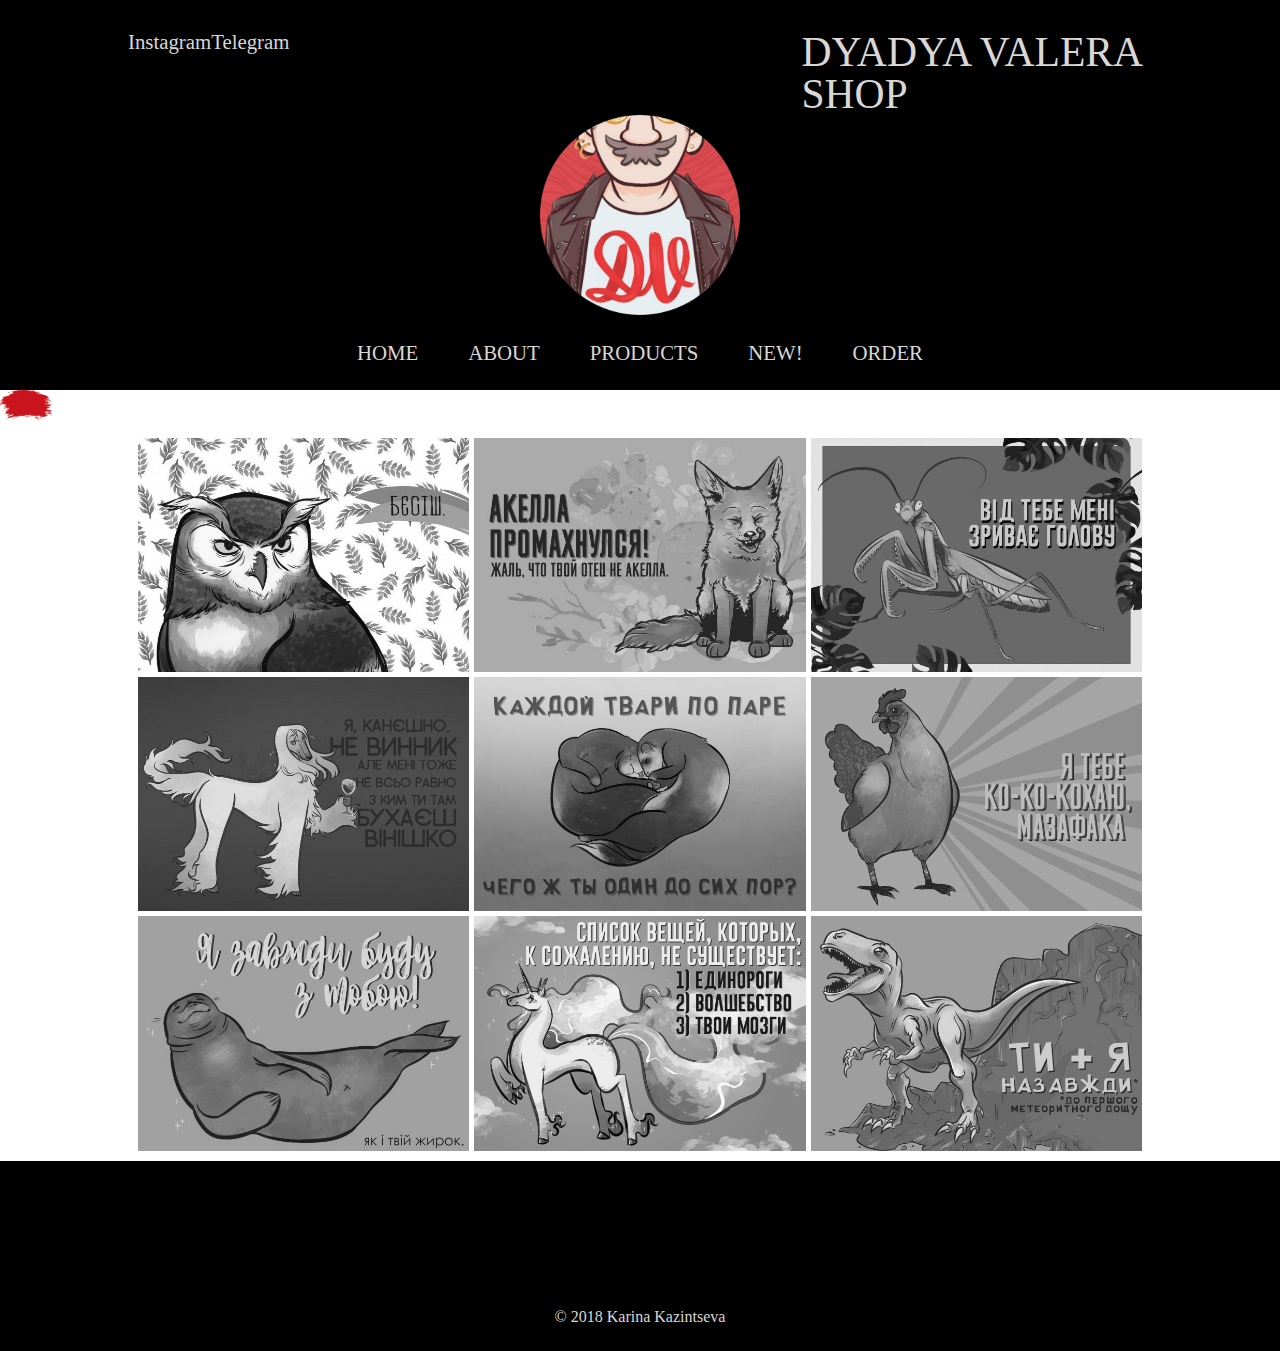
<file: index.html>
<!DOCTYPE html>
<html lang="en">

<head>
    <meta charset="UTF-8">
    <meta name="viewport" content="width=device-width, initial-scale=1.0">
    <meta http-equiv="X-UA-Compatible" content="ie=edge">
    <meta name="viewport" content="width=device-width,initial-scale=1,maximum-scale=1,user-scalable=no" />
    <meta name="HandheldFriendly" content="true" />
    <link rel="stylesheet" href="reset.css">
    <link rel="stylesheet" href="style.css">
    <link rel="stylesheet" href="https://use.fontawesome.com/releases/v5.5.0/css/all.css" integrity="sha384-B4dIYHKNBt8Bc12p+WXckhzcICo0wtJAoU8YZTY5qE0Id1GSseTk6S+L3BlXeVIU" crossorigin="anonymous">
    <title>DYADYA VALERA</title>
    <link rel="shortcut icon" href="favicon.ico" type="image/x-icon">
</head>

<body>


    <header>
        <div id="links">
            <p> <a href="https://www.instagram.com/dyadyavalera.shop/" target="_blank">Instagram</a></p>
            <p> <a href="https://t.me/murmurKka" target="_blank">Telegram</a></p>
            <div id="dyadya">
                <p>
                    <h1>DYADYA VALERA SHOP</h1>
                </p>
            </div>
        </div>
        <div id="logo">
            <p><img src="dv.png"></p>
        </div>
        <ul class="main-menu">
            <li> <a href="index.html"> HOME </a> </li>
            <li> <a href="about.html"> ABOUT </a> </li>
            <li> <a href="product.html"> PRODUCTS </a> </li>
            <li> <a href="new.html"> NEW! </a> </li>
            <li> <a href="contacts.html"> ORDER </a> </li>
        </ul>
    </header>
    <div id="see">
        <a href="#pictures"> <img src="1.png" height="30vh"> </a>


    </div>
    <!-- хедер закончился!!!!!!!!!!!!!!!!!!!!!!!!!!!!!!!!!!!!!!!!!!!!!!!!!!!!!!!!!!!!!!!!!!!!!!!!!!!!!!!!!!!!!!!!!!!! -->
    <section id="main-body">
        <div id="pictures">
            <img id='img' src="5.jpg">
            <img id='img' src="2.jpg">
            <img id='img' src="7.jpg">
            <img id='img' src="1.jpg">
            <img id='img' src="3.jpg">
            <img id='img' src="8.jpg">
            <img id='img' src="4.jpg">
            <img id='img' src="9.jpg">
            <img id='img' src="10.jpg">
        </div>
    </section>
    <!-- основная часть закончилась!!!!!!!!!!!!!!!!!!!!!!!!!!!!!!!!!!!!!!!!!!!!!!!!!!!!!!!!!!!!!!!!!!!!!!!!!!!!!!!!!!! -->
    <footer>
        <div id="icons">
            <a href="https://www.facebook.com/profile.php?id=100017238272146" target="_blank"><i class="fab fa-facebook-f" style='color : rgb(218, 215, 212)'></i></a>
            <a href="mailto:karina2004200015@gmail.com" target="_blank"><i class="fab fa-google-plus-g" style='color : rgb(218, 215, 212)'></i></a>
            <a href="https://www.instagram.com/dyadyavalera.shop/" target="_blank"><i class="fab fa-instagram" style='color : rgb(218, 215, 212) '></i></a>
            <a href="tel:+380635898607" target="_blank"><i class="fab fa-viber" style='color : rgb(218, 215, 212) '></i></a>
            <a href="https://t.me/murmurKka" target="_blank"><i class="fab fa-telegram-plane" style='color : rgb(218, 215, 212) '></i></a>
            <p style="color:rgb(218, 215, 212)">&copy; 2018 Karina Kazintseva
            </p>

        </div>
    </footer>




    <script type="text/javascript" src="https://ajax.googleapis.com/ajax/libs/jquery/1.10.1/jquery.min.js"></script>
    <script type="text/javascript">
        $(document).ready(function() {
            $("#see").on("click", "a", function(event) {
                event.preventDefault();
                var id = $(this).attr('href'),
                    top = $(id).offset().top;
                $('body,html').animate({
                    scrollTop: top
                }, 1500);
            });
        });
    </script>

</body>

</html>
</file>
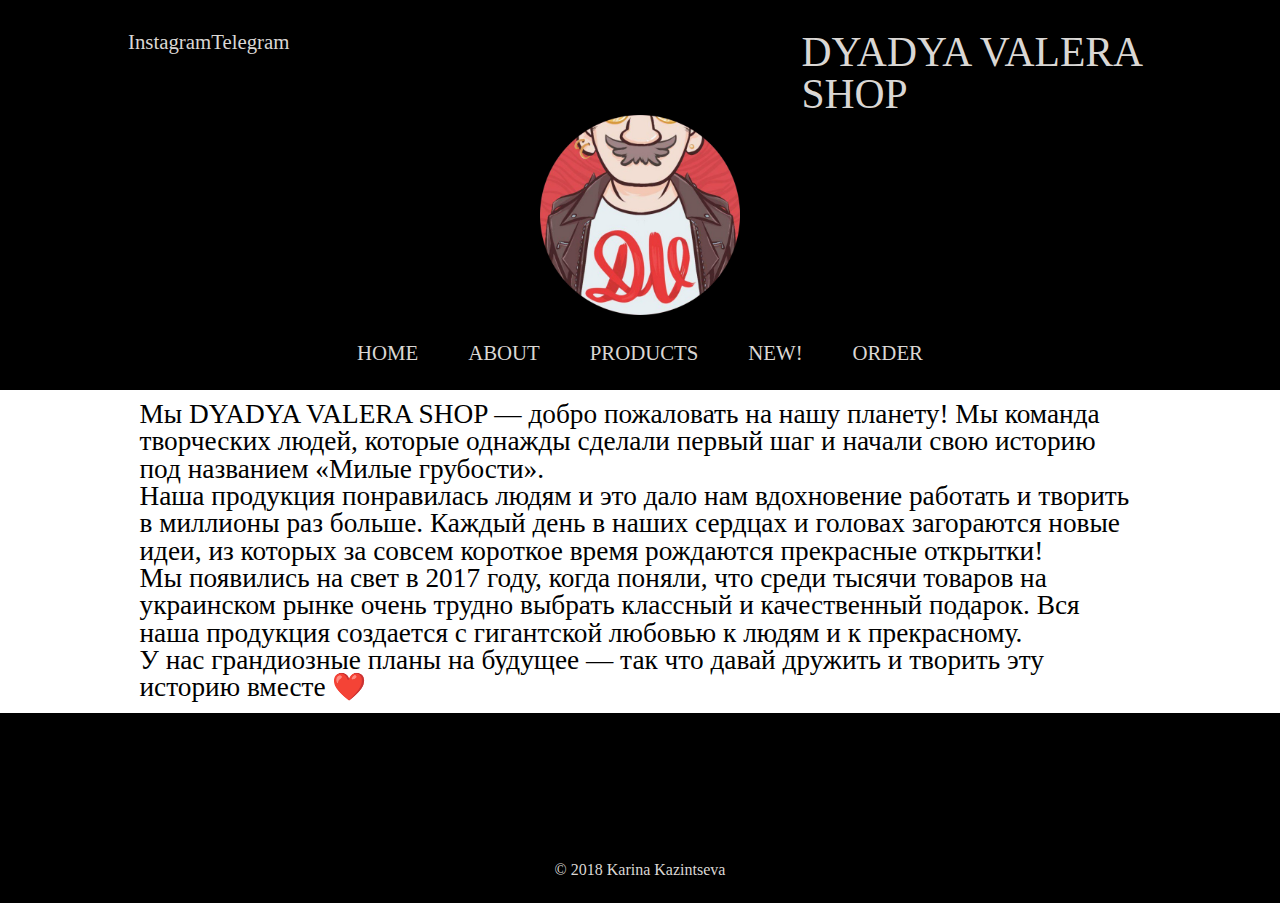
<file: about.html>
<!DOCTYPE html>
<html lang="en">

<head>
    <meta charset="UTF-8">
    <meta name="viewport" content="width=device-width, initial-scale=1.0">
    <meta http-equiv="X-UA-Compatible" content="ie=edge">
    <meta name="viewport" content="width=device-width,initial-scale=1,maximum-scale=1,user-scalable=no" />
    <meta name="HandheldFriendly" content="true" />
    <link rel="stylesheet" href="reset.css">
    <link rel="stylesheet" href="style.css">
    <link rel="stylesheet" href="https://use.fontawesome.com/releases/v5.5.0/css/all.css" integrity="sha384-B4dIYHKNBt8Bc12p+WXckhzcICo0wtJAoU8YZTY5qE0Id1GSseTk6S+L3BlXeVIU" crossorigin="anonymous">
    <title>DYADYA VALERA</title>
    <link rel="shortcut icon" href="favicon.ico" type="image/x-icon">
</head>

<body>

    <header>
        <div id="links">
            <p> <a href="https://www.instagram.com/dyadyavalera.shop/" target="_blank">Instagram</a></p>
            <p> <a href="https://t.me/murmurKka" target="_blank">Telegram</a></p>
            <div id="dyadya">
                <p>
                    <h1>DYADYA VALERA SHOP</h1>
                </p>
            </div>
        </div>
        <div id="logo">
            <p><img src="dv.png"></p>
        </div>
        <ul class="main-menu">
            <li> <a href="index.html"> HOME </a> </li>
            <li> <a href="about.html"> ABOUT </a> </li>
            <li> <a href="product.html"> PRODUCTS </a> </li>
            <li> <a href="new.html"> NEW! </a> </li>
            <li> <a href="contacts.html"> ORDER </a> </li>
        </ul>
    </header>
    <!-- хедер закончился!!!!!!!!!!!!!!!!!!!!!!!!!!!!!!!!!!!!!!!!!!!!!!!!!!!!!!!!!!!!!!!!!!!!!!!!!!!!!!!!!!!!!!!!!!!! -->
    <section id="main-body">
        <div id="about">

            <div onmouseover="mOver(this)" onmouseout="mOut(this)">


                <p>Мы DYADYA VALERA SHOP — добро пожаловать на нашу планету! Мы команда творческих людей, которые однажды сделали первый шаг и начали свою историю под названием «Милые грубости». <br>Наша продукция понравилась людям и это дало нам вдохновение
                    работать и творить в миллионы раз больше. Каждый день в наших сердцах и головах загораются новые идеи, из которых за совсем короткое время рождаются прекрасные открытки! <br>Мы появились на свет в 2017 году, когда поняли, что среди
                    тысячи товаров на украинском рынке очень трудно выбрать классный и качественный подарок. Вся наша продукция создается с гигантской любовью к людям и к прекрасному.</br> У нас грандиозные планы на будущее — так что давай дружить и творить
                    эту историю вместе ❤️</p>
            </div>
        </div>
    </section>
    <!-- основная часть закончилась!!!!!!!!!!!!!!!!!!!!!!!!!!!!!!!!!!!!!!!!!!!!!!!!!!!!!!!!!!!!!!!!!!!!!!!!!!!!!!!!!!! -->
    <footer>
        <div id="icons">
            <a href="https://www.facebook.com/profile.php?id=100017238272146" target="_blank"><i class="fab fa-facebook-f" style='color : rgb(218, 215, 212)'></i></a>
            <a href="mailto:karina2004200015@gmail.com" target="_blank"><i class="fab fa-google-plus-g" style='color : rgb(218, 215, 212)'></i></a>
            <a href="https://www.instagram.com/dyadyavalera.shop/" target="_blank"><i class="fab fa-instagram" style='color : rgb(218, 215, 212) '></i></a>
            <a href="tel:+380635898607" target="_blank"><i class="fab fa-viber" style='color : rgb(218, 215, 212) '></i></a>
            <a href="https://t.me/murmurKka" target="_blank"><i class="fab fa-telegram-plane" style='color : rgb(218, 215, 212) '></i></a>
            <p style="color:rgb(218, 215, 212)">&copy; 2018 Karina Kazintseva
            </p>

        </div>
    </footer>
    <!-- футер закончился!!!!!!!!!!!!!!!!!!!!!!!!!!!!!!!!!!!!!!!!!!!!!!!!!!!!!!!!!!!!!!!!!!!!!!!!!!!!!!!!!!!!!!!!!!!!! -->
    <script>
        function mOver(obj) {
            obj.innerHTML = "DYADYA VALERA SHOP"
        }

        function mOut(obj) {
            obj.innerHTML = "ЛУЧШИЙ P.S ТОЛЬКО ТСС"
        }
    </script>

</body>

</html>
</file>
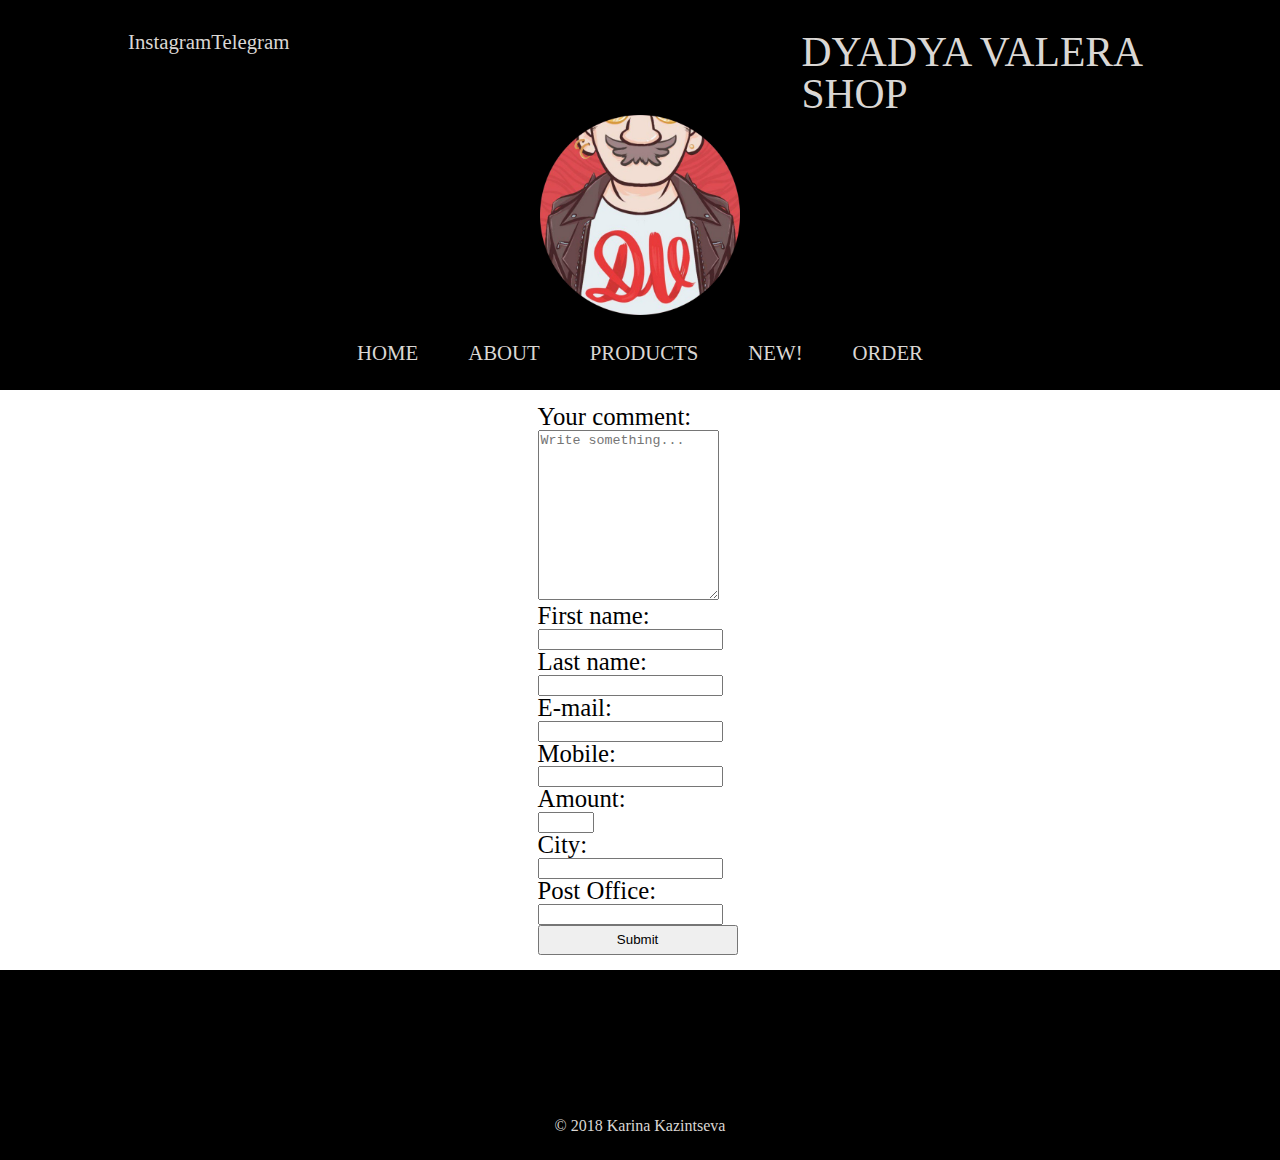
<file: contacts.html>
<!DOCTYPE html>
<html lang="en">

<head>
    <meta charset="UTF-8">
    <meta name="viewport" content="width=device-width, initial-scale=1.0">
    <meta http-equiv="X-UA-Compatible" content="ie=edge">
    <meta name="viewport" content="width=device-width,initial-scale=1,maximum-scale=1,user-scalable=no" />
    <meta name="HandheldFriendly" content="true" />
    <link rel="stylesheet" href="reset.css">
    <link rel="stylesheet" href="style.css">
    <link rel="stylesheet" href="https://use.fontawesome.com/releases/v5.5.0/css/all.css" integrity="sha384-B4dIYHKNBt8Bc12p+WXckhzcICo0wtJAoU8YZTY5qE0Id1GSseTk6S+L3BlXeVIU" crossorigin="anonymous">
    <title>DYADYA VALERA</title>
    <link rel="shortcut icon" href="favicon.ico" type="image/x-icon">
    <link rel="stylesheet" type="text/css" href="style.css" />

</head>

<body>

    <header>
        <div id="links">
            <p> <a href="https://www.instagram.com/dyadyavalera.shop/" target="_blank">Instagram</a></p>
            <p> <a href="https://t.me/murmurKka" target="_blank">Telegram</a></p>
            <div id="dyadya">
                <p>
                    <h1>DYADYA VALERA SHOP</h1>
                </p>
            </div>
        </div>
        <div id="logo">
            <p><img src="dv.png"></p>
        </div>
        <ul class="main-menu">
            <li> <a href="index.html"> HOME </a> </li>
            <li> <a href="about.html"> ABOUT </a> </li>
            <li> <a href="product.html"> PRODUCTS </a> </li>
            <li> <a href="new.html"> NEW! </a> </li>
            <li> <a href="contacts.html"> ORDER </a> </li>
        </ul>
    </header>
    <!-- хедер закончился!!!!!!!!!!!!!!!!!!!!!!!!!!!!!!!!!!!!!!!!!!!!!!!!!!!!!!!!!!!!!!!!!!!!!!!!!!!!!!!!!!!!!!!!!!!! -->
    <section id="main-body">
        <div id="modal">
            <div class="form">
                <div id="comm">
                    <p> <label for="subject">Your comment:</label></p>
                    <p> <textarea id="subject" name="subject" placeholder="Write something..." style="height:170px"></textarea> </p>
                </div>
                <div class="name">
                    First name:
                    <input type="text" name='nam' value="" placeholder="">

                </div>
                <div class="lname">
                    Last name:
                    <input type="text" name="lnam" value="" placeholder="">
                </div>

                <div class="email">
                    E-mail:
                    <input type="text" name="ema" value="" placeholder="">
                </div>
                <div class="mobile">
                    Mobile:
                    <input id="telefon " name="mob" value="" placeholder="">
                </div>

                <div class="amount">
                    Amount:
                    <input type="number" name="amo" value="" placeholder="" max="20" min="1">
                </div>
                <div class="city">
                    City:
                    <input type="text" name="cit" value="" placeholder="">
                </div>
                <div class="post">
                    Post Office:
                    <input type="text" name="pos" value="" placeholder="">
                </div>
                <div id="sab"> <input type="submit" value="Submit" style="width: 200px; height: 30px;"> </div>




    </section>
    <!-- основная часть закончилась!!!!!!!!!!!!!!!!!!!!!!!!!!!!!!!!!!!!!!!!!!!!!!!!!!!!!!!!!!!!!!!!!!!!!!!!!!!!!!!!!!! -->
    <footer>
        <div id="icons">
            <a href="https://www.facebook.com/profile.php?id=100017238272146" target="_blank"><i class="fab fa-facebook-f" style='color : rgb(218, 215, 212)'></i></a>
            <a href="mailto:karina2004200015@gmail.com" target="_blank"><i class="fab fa-google-plus-g" style='color : rgb(218, 215, 212)'></i></a>
            <a href="https://www.instagram.com/dyadyavalera.shop/" target="_blank"><i class="fab fa-instagram" style='color : rgb(218, 215, 212) '></i></a>
            <a href="tel:+380635898607" target="_blank"><i class="fab fa-viber" style='color : rgb(218, 215, 212) '></i></a>
            <a href="https://t.me/murmurKka" target="_blank"><i class="fab fa-telegram-plane" style='color : rgb(218, 215, 212) '></i></a>
            <p style="color:rgb(218, 215, 212)">&copy; 2018 Karina Kazintseva
            </p>

        </div>
    </footer>
    <!-- футер закончился!!!!!!!!!!!!!!!!!!!!!!!!!!!!!!!!!!!!!!!!!!!!!!!!!!!!!!!!!!!!!!!!!!!!!!!!!!!!!!!!!!!!!!!!!!!!! -->

    <?php include 'fuctions.php';?>
</body>

</html>
</file>
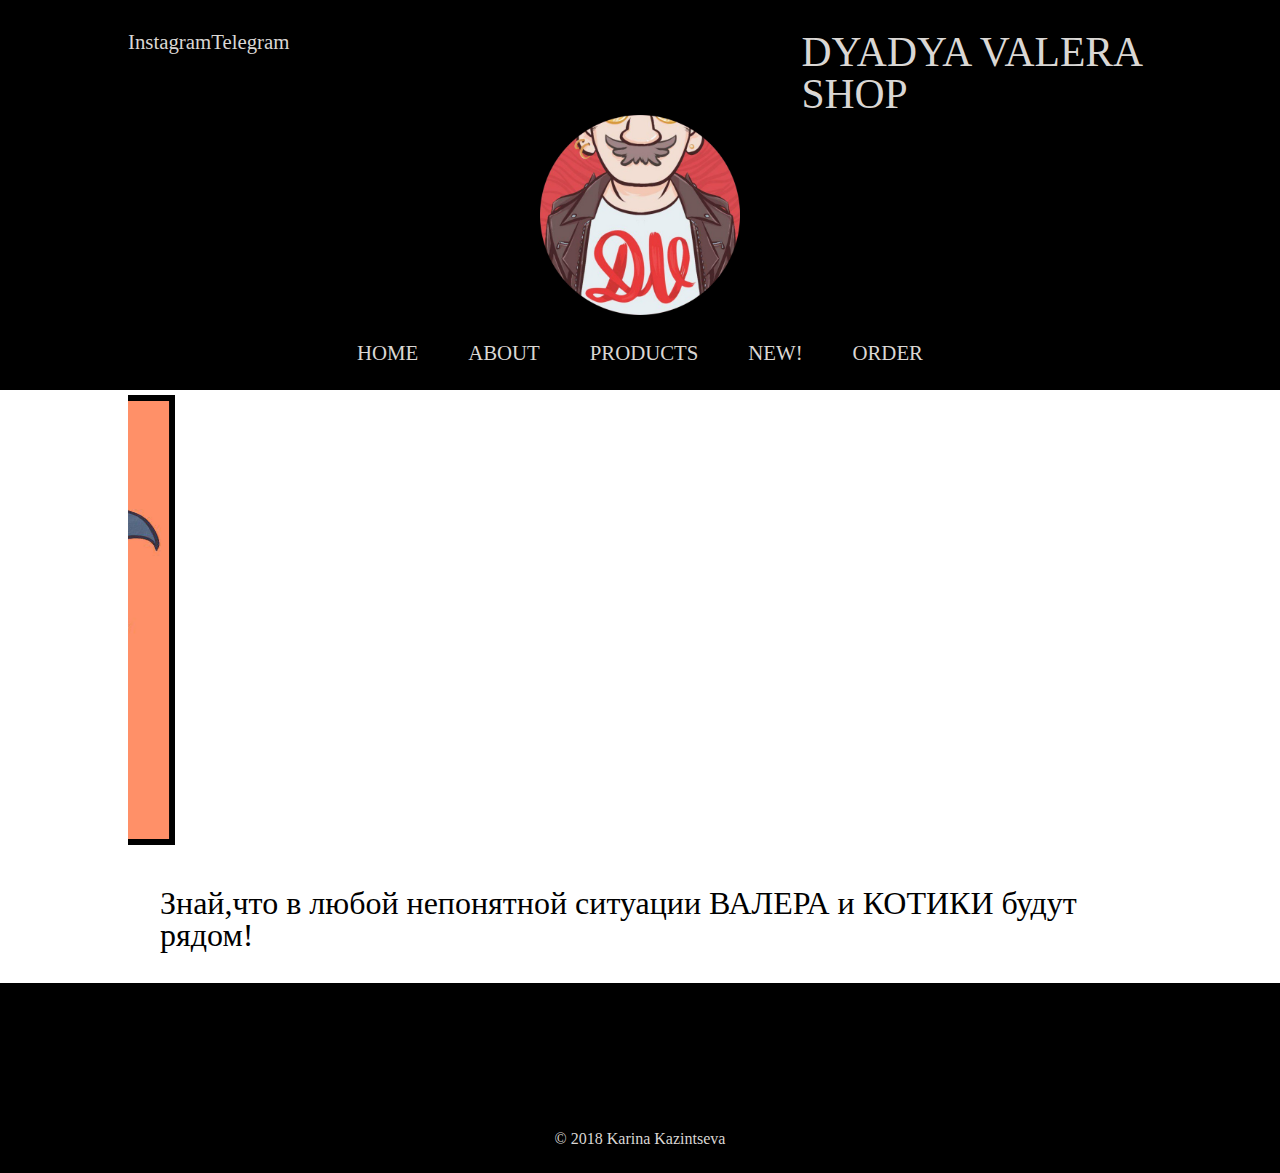
<file: new.html>
<!DOCTYPE html>
<html lang="en">

<head>
    <meta charset="UTF-8">
    <meta name="viewport" content="width=device-width, initial-scale=1.0">
    <meta http-equiv="X-UA-Compatible" content="ie=edge">
    <meta name="viewport" content="width=device-width,initial-scale=1,maximum-scale=1,user-scalable=no" />
    <meta name="HandheldFriendly" content="true" />
    <link rel="stylesheet" href="reset.css">
    <link rel="stylesheet" href="style.css">
    <link rel="stylesheet" href="https://use.fontawesome.com/releases/v5.5.0/css/all.css" integrity="sha384-B4dIYHKNBt8Bc12p+WXckhzcICo0wtJAoU8YZTY5qE0Id1GSseTk6S+L3BlXeVIU" crossorigin="anonymous">
    <title>DYADYA VALERA</title>
    <link rel="shortcut icon" href="favicon.ico" type="image/x-icon">
</head>

<body>

    <header>
        <div id="links">
            <p> <a href="https://www.instagram.com/dyadyavalera.shop/" target="_blank">Instagram</a></p>
            <p> <a href="https://t.me/murmurKka" target="_blank">Telegram</a></p>
            <div id="dyadya">
                <p>
                    <h1>DYADYA VALERA SHOP</h1>
                </p>
            </div>
        </div>
        <div id="logo">
            <p><img src="dv.png"></p>
        </div>
        <ul class="main-menu">
            <li> <a href="index.html"> HOME </a> </li>
            <li> <a href="about.html"> ABOUT </a> </li>
            <li> <a href="product.html"> PRODUCTS </a> </li>
            <li> <a href="new.html"> NEW! </a> </li>
            <li> <a href="contacts.html"> ORDER </a> </li>
        </ul>
    </header>
    <!-- хедер закончился!!!!!!!!!!!!!!!!!!!!!!!!!!!!!!!!!!!!!!!!!!!!!!!!!!!!!!!!!!!!!!!!!!!!!!!!!!!!!!!!!!!!!!!!!!!! -->
    <section id="main-body">
        <div id="new">

            <tr>
                <td>
                    <marquee direction="right" behavior="slide">
                        <img src="6.jpg" width="690" height="450" vspace="0" hspace="0">
                    </marquee>
                    <p>Знай,что в любой непонятной ситуации ВАЛЕРА и КОТИКИ будут рядом!</p>
                </td>
            </tr>



        </div>
    </section>
    <!-- основная часть закончилась!!!!!!!!!!!!!!!!!!!!!!!!!!!!!!!!!!!!!!!!!!!!!!!!!!!!!!!!!!!!!!!!!!!!!!!!!!!!!!!!!!! -->
    <footer>
        <div id="icons">
            <a href="https://www.facebook.com/profile.php?id=100017238272146" target="_blank"><i class="fab fa-facebook-f" style='color : rgb(218, 215, 212)'></i></a>
            <a href="mailto:karina2004200015@gmail.com" target="_blank"><i class="fab fa-google-plus-g" style='color : rgb(218, 215, 212)'></i></a>
            <a href="https://www.instagram.com/dyadyavalera.shop/" target="_blank"><i class="fab fa-instagram" style='color : rgb(218, 215, 212) '></i></a>
            <a href="tel:+380635898607" target="_blank"><i class="fab fa-viber" style='color : rgb(218, 215, 212) '></i></a>
            <a href="https://t.me/murmurKka" target="_blank"><i class="fab fa-telegram-plane" style='color : rgb(218, 215, 212) '></i></a>
            <p style="color:rgb(218, 215, 212)">&copy; 2018 Karina Kazintseva
            </p>

        </div>
    </footer>
    <!-- футер закончился!!!!!!!!!!!!!!!!!!!!!!!!!!!!!!!!!!!!!!!!!!!!!!!!!!!!!!!!!!!!!!!!!!!!!!!!!!!!!!!!!!!!!!!!!!!!! -->


</body>

</html>
</file>
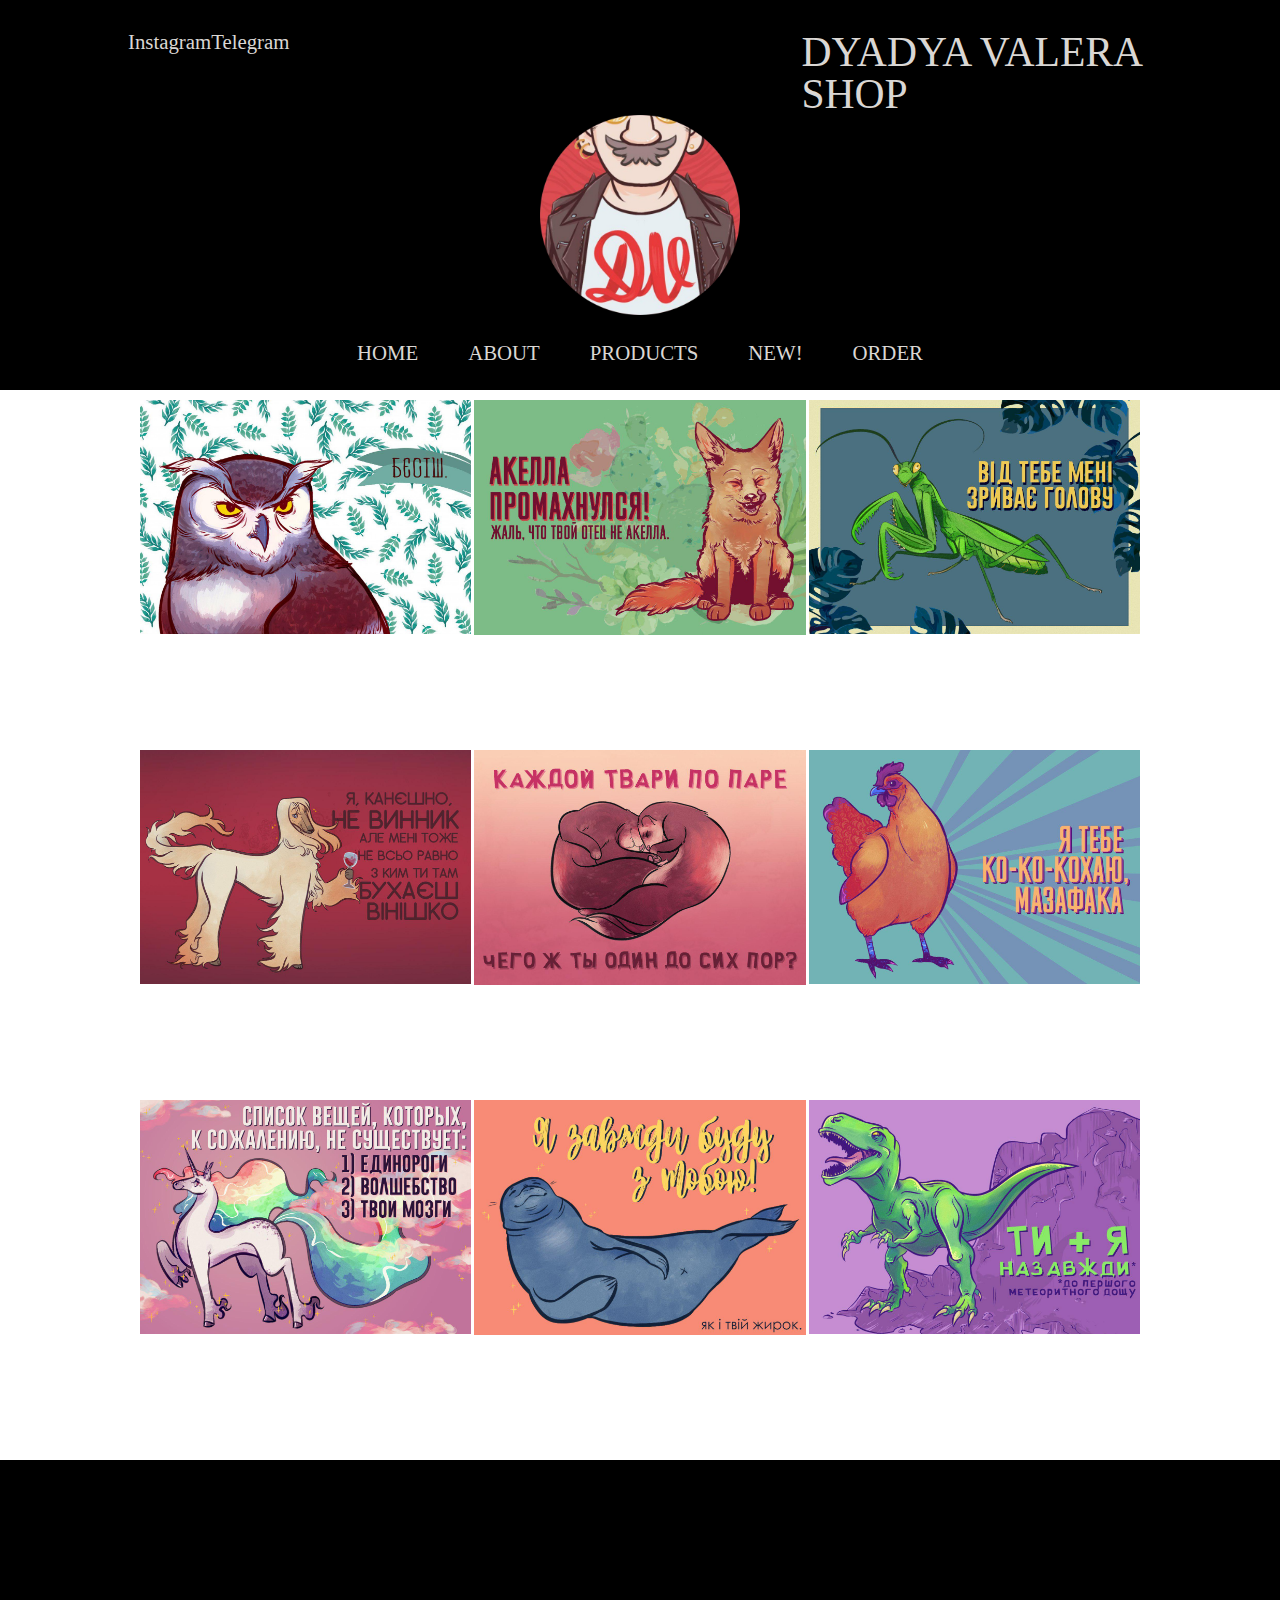
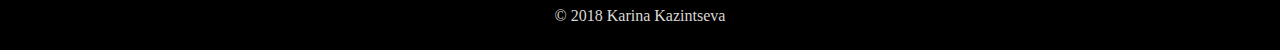
<file: product.html>
<!DOCTYPE html>
<html lang="en">

<head>
    <meta charset="UTF-8">
    <meta name="viewport" content="width=device-width, initial-scale=1.0">
    <meta http-equiv="X-UA-Compatible" content="ie=edge">
    <meta name="viewport" content="width=device-width,initial-scale=1,maximum-scale=1,user-scalable=no" />
    <meta name="HandheldFriendly" content="true" />
    <link rel="stylesheet" href="reset.css">

    <link rel="stylesheet" href="style.css">
    <link rel="stylesheet" href="https://use.fontawesome.com/releases/v5.5.0/css/all.css" integrity="sha384-B4dIYHKNBt8Bc12p+WXckhzcICo0wtJAoU8YZTY5qE0Id1GSseTk6S+L3BlXeVIU" crossorigin="anonymous">
    <title>DYADYA VALERA</title>
    <link rel="shortcut icon" href="favicon.ico" type="image/x-icon">
</head>

<body>

    <header>
        <div id="links">
            <p> <a href="https://www.instagram.com/dyadyavalera.shop/" target="_blank">Instagram</a></p>
            <p> <a href="https://t.me/murmurKka" target="_blank">Telegram</a></p>
            <div id="dyadya">
                <div onmouseover="mOver(this)" onmouseout="mOut(this)">
                    <h1> DYADYA VALERA SHOP </h>
                </div>

            </div>
        </div>
        <div id="logo">
            <p><img src="dv.png"></p>
        </div>
        <ul class="main-menu">
            <li> <a href="index.html"> HOME </a> </li>
            <li> <a href="about.html"> ABOUT </a> </li>
            <li> <a href="product.html"> PRODUCTS </a> </li>
            <li> <a href="new.html"> NEW! </a> </li>
            <li> <a href="contacts.html"> ORDER </a> </li>
        </ul>
    </header>
    <!-- хедер закончился!!!!!!!!!!!!!!!!!!!!!!!!!!!!!!!!!!!!!!!!!!!!!!!!!!!!!!!!!!!!!!!!!!!!!!!!!!!!!!!!!!!!!!!!!!!! -->
    <section id="main-body">
        <div id="color">
            <div id="pictures">
                <div class="kar">

                    <a href="contacts.html">
                        <h3> BUY</h3>
                    </a>

                </div>
                <div class="bar">

                    <a href="contacts.html">
                        <h3> BUY</h3>
                    </a>

                </div>
                <div class="rar">

                    <a href="contacts.html">
                        <h3> BUY</h3>
                    </a>

                </div>
                <div class="qar">

                    <a href="contacts.html">
                        <h3> BUY</h3>
                    </a>

                </div>
                <div class="war">

                    <a href="contacts.html">
                        <h3> BUY</h3>
                    </a>

                </div>
                <div class="ear">

                    <a href="contacts.html">
                        <h3> BUY</h3>
                    </a>

                </div>
                <div class="tar">

                    <a href="contacts.html">
                        <h3> BUY</h3>
                    </a>

                </div>
                <div class="yar">

                    <a href="contacts.html">
                        <h3> BUY</h3>
                    </a>

                </div>
                <div class="uar">

                    <a href="contacts.html">
                        <h3> BUY</h3>
                    </a>

                </div>



            </div>
        </div>
    </section>
    <!-- основная часть закончилась!!!!!!!!!!!!!!!!!!!!!!!!!!!!!!!!!!!!!!!!!!!!!!!!!!!!!!!!!!!!!!!!!!!!!!!!!!!!!!!!!!! -->
    <footer>
        <div id="icons">
            <a href="https://www.facebook.com/profile.php?id=100017238272146" target="_blank"><i class="fab fa-facebook-f" style='color : rgb(218, 215, 212)'></i></a>
            <a href="mailto:karina2004200015@gmail.com" target="_blank"><i class="fab fa-google-plus-g" style='color : rgb(218, 215, 212)'></i></a>
            <a href="https://www.instagram.com/dyadyavalera.shop/" target="_blank"><i class="fab fa-instagram" style='color : rgb(218, 215, 212) '></i></a>
            <a href="tel:+380635898607" target="_blank"><i class="fab fa-viber" style='color : rgb(218, 215, 212) '></i></a>
            <a href="https://t.me/murmurKka" target="_blank"><i class="fab fa-telegram-plane" style='color : rgb(218, 215, 212) '></i></a>
            <p style="color:rgb(218, 215, 212)">&copy; 2018 Karina Kazintseva
            </p>

        </div>
    </footer>
    <!-- футер закончился!!!!!!!!!!!!!!!!!!!!!!!!!!!!!!!!!!!!!!!!!!!!!!!!!!!!!!!!!!!!!!!!!!!!!!!!!!!!!!!!!!!!!!!!!!!!! -->
    <script>
        function mOver(obj) {
            obj.innerHTML = "ЛУЧШИЙ P.S ТОЛЬКО ТСС"
        }

        function mOut(obj) {
            obj.innerHTML = ""
        }
    </script>
</body>

</html>
</file>
<file: style.css>
body {
                                                        margin: 0 auto;
                                                        font-size: 100%;
                                                        background-color: rgb(255, 255, 255);
                                                    }
                                                    
                                                    #main-body {
                                                        width: 80%;
                                                        margin: 0 auto;
                                                    }
                                                    /* HEAADERRRRRRRRRRRRRRRRRRRRRRRRRRRRRRRRRRRRRRRRRRRRRRRRRRRRRRRRRRRRRRRRRRRRRRRRRRRRRR */
                                                    
                                                    header {
                                                        width: 100%;
                                                        height: 100%;
                                                        margin: 0 auto;
                                                        background-color: rgb(0, 0, 0);
                                                        /* padding: 2.5% 10% 2% 10%; */
                                                        /* padding: 2em 10em 2em 10em; */
                                                    }
                                                    
                                                    a {
                                                        text-decoration: none;
                                                    }
                                                    
                                                    #links {
                                                        display: flex;
                                                    }
                                                    
                                                    p a {
                                                        font-size: 1.3em;
                                                        margin-right: 20%;
                                                        color: rgb(218, 215, 212);
                                                        font-family: fantasy;
                                                    }
                                                    
                                                    @media screen and (max-width: 2560px) and (min-width:825px) {
                                                        #logo img {
                                                            height: 200px;
                                                            width: 200px;
                                                            display: block;
                                                            margin: 0 auto;
                                                        }
                                                        #dyadya {
                                                            margin-left: 50%;
                                                        }
                                                        header {
                                                            padding: 2.5% 10% 2% 10%;
                                                        }
                                                        h1 {
                                                            font-size: 2.6em;
                                                        }
                                                        li a {
                                                            color: rgb(218, 215, 212);
                                                            font-size: 1.3em;
                                                            font-family: fantasy;
                                                            margin: 1.2em;
                                                        }
                                                        #about {
                                                            margin: 1.12%;
                                                            font-family: fantasy;
                                                            color: rgb(0, 0, 0);
                                                            font-size: 1.708em;
                                                        }
                                                        marquee img {
                                                            margin-top: 0.5%;
                                                            border: 0.2em solid black;
                                                        }
                                                        #new p {
                                                            font-size: 1em;
                                                            margin: 4em 1em;
                                                        }
                                                        #new {
                                                            display: flex;
                                                        }
                                                    }
                                                    
                                                    @media screen and (max-width: 1910px) and (min-width:1810px) {
                                                        marquee img {
                                                            margin-top: 7.5%;
                                                            border: 0.2em solid black;
                                                        }
                                                        marquee img {
                                                            margin-top: 0.5%;
                                                            margin-bottom: 0;
                                                            border: 0.2em solid black;
                                                        }
                                                        #new p {
                                                            font-size: 1em;
                                                            margin: 3em 1em;
                                                        }
                                                        #new {
                                                            display: block;
                                                            margin: 0 auto;
                                                        }
                                                    }
                                                    
                                                    @media screen and (max-width: 1600px) and (min-width:768px) {
                                                        #new {
                                                            display: block;
                                                            margin: 0 auto;
                                                        }
                                                        #new p {
                                                            font-size: 1em;
                                                            margin: 1em 1em;
                                                        }
                                                    }
                                                    
                                                    @media screen and (max-width: 825px) and (min-width:768px) {
                                                        #logo img {
                                                            height: 150px;
                                                            width: 150px;
                                                            display: block;
                                                            margin: 0 auto;
                                                        }
                                                        #dyadya {
                                                            margin-left: 40%;
                                                        }
                                                        header {
                                                            padding: 2.5% 10% 2% 10%;
                                                        }
                                                        h1 {
                                                            font-size: 2.6em;
                                                        }
                                                        li a {
                                                            color: rgb(218, 215, 212);
                                                            font-size: 1.3em;
                                                            font-family: fantasy;
                                                            margin: 1.2em;
                                                        }
                                                        #about {
                                                            margin: 1.12%;
                                                            font-family: fantasy;
                                                            color: rgb(0, 0, 0);
                                                            font-size: 1.5em;
                                                        }
                                                        #new p {
                                                            font-size: 1em;
                                                        }
                                                        #new {
                                                            display: block;
                                                        }
                                                        #new img {
                                                            height: 200px;
                                                            width: 380px;
                                                            border: 2px black solid;
                                                            margin-top: 5px;
                                                        }
                                                    }
                                                    
                                                    @media screen and (max-width: 768px) and (min-width:590px) {
                                                        #logo img {
                                                            height: 150px;
                                                            width: 150px;
                                                            display: block;
                                                            margin: 0 auto;
                                                        }
                                                        #dyadya {
                                                            margin-left: 25%;
                                                        }
                                                        header {
                                                            padding: 2.5% 2% 2% 10%;
                                                        }
                                                        h1 {
                                                            font-size: 2em;
                                                        }
                                                        li a {
                                                            color: rgb(218, 215, 212);
                                                            font-size: 1.1em;
                                                            font-family: fantasy;
                                                            margin: 0.5em;
                                                        }
                                                        #about {
                                                            margin: 1.12%;
                                                            font-family: fantasy;
                                                            color: rgb(0, 0, 0);
                                                            font-size: 1.2em;
                                                        }
                                                        #new p {
                                                            font-size: 1.1em;
                                                        }
                                                        #new {
                                                            display: block;
                                                        }
                                                        #new img {
                                                            height: 200px;
                                                            width: 370px;
                                                            border: 2px black solid;
                                                            margin-top: 5px;
                                                        }
                                                    }
                                                    
                                                    @media screen and (max-width: 590px) and (min-width:425px) {
                                                        #logo img {
                                                            height: 150px;
                                                            width: 150px;
                                                            display: block;
                                                            margin: 0 auto;
                                                        }
                                                        #dyadya {
                                                            margin-left: 17%;
                                                        }
                                                        header {
                                                            padding: 2.5% 2% 2% 4%;
                                                        }
                                                        h1 {
                                                            font-size: 1.5em;
                                                            display: inline;
                                                        }
                                                        li a {
                                                            color: rgb(218, 215, 212);
                                                            font-size: 1.1em;
                                                            font-family: fantasy;
                                                            margin: 0.4em;
                                                        }
                                                        #about {
                                                            margin: 1.12%;
                                                            font-family: fantasy;
                                                            color: rgb(0, 0, 0);
                                                            font-size: 1.1em;
                                                        }
                                                        #new p {
                                                            font-size: 0.9em;
                                                        }
                                                        #new {
                                                            display: block;
                                                        }
                                                        #new img {
                                                            height: 190px;
                                                            width: 330px;
                                                            border: 2px black solid;
                                                            margin-top: 5px;
                                                        }
                                                    }
                                                    
                                                    @media screen and (max-width: 425px) and (min-width:375px) {
                                                        #logo img {
                                                            height: 100px;
                                                            width: 100px;
                                                            display: block;
                                                            margin: 0 auto;
                                                        }
                                                        header {
                                                            padding: 2.5% 1% 2% 4%;
                                                        }
                                                        h1 {
                                                            font-size: 1.5em;
                                                        }
                                                        li a {
                                                            color: rgb(218, 215, 212);
                                                            font-size: 1em;
                                                            font-family: fantasy;
                                                            margin: 0.3em;
                                                        }
                                                        #about {
                                                            margin: 1.12%;
                                                            font-family: fantasy;
                                                            color: rgb(0, 0, 0);
                                                            font-size: 1em;
                                                        }
                                                        #new p {
                                                            font-size: 0.7em;
                                                        }
                                                        #new {
                                                            display: block;
                                                        }
                                                        #new img {
                                                            height: 150px;
                                                            width: 300px;
                                                            border: 2px black solid;
                                                            margin-top: 5px;
                                                        }
                                                    }
                                                    
                                                    @media screen and (max-width: 375px) and (min-width:320px) {
                                                        #logo img {
                                                            height: 80px;
                                                            width: 80px;
                                                            display: block;
                                                            margin: 0 auto;
                                                        }
                                                        h1 {
                                                            font-size: 1.1em;
                                                        }
                                                        li a {
                                                            color: rgb(218, 215, 212);
                                                            font-size: 0.8em;
                                                            font-family: fantasy;
                                                            margin: 0.1em;
                                                        }
                                                        #about {
                                                            margin: 1.12%;
                                                            font-family: fantasy;
                                                            color: rgb(0, 0, 0);
                                                            font-size: 0.7em;
                                                        }
                                                        #new p {
                                                            font-size: 0.5em;
                                                        }
                                                        #new {
                                                            display: block;
                                                        }
                                                        #new img {
                                                            width: 254px;
                                                            height: 150px;
                                                            border: 2px black solid;
                                                            margin-top: 5px;
                                                        }
                                                    }
                                                    
                                                    h1 {
                                                        color: rgb(218, 215, 212);
                                                        font-family: fantasy;
                                                    }
                                                    /* менюшка!!!!!!!!!!!!!!!!!!!!!!!!!!!!!!!!!!!!!!!!!!!!!!!!!!!!!!!!!!!!!!!!!!!!!!!!!111! */
                                                    
                                                    .main-menu {
                                                        display: flex;
                                                        justify-content: center;
                                                        margin-top: 1.75em;
                                                    }
                                                    /* менюшка конец11111111111111111111111111111111111111111111111111111111111111111111111 */
                                                    /* HEADERRRRRRRRRRRRRRRRRRRRRRRRRRRRRRRRRRRRRRRRRRRRRRRRRRRRRRRRRRRRRRRRRRRRRRRRRRRRRRR */
                                                    
                                                    #pictures {
                                                        display: flex;
                                                        justify-content: space-between;
                                                        flex-wrap: wrap;
                                                        margin: 1%;
                                                    }
                                                    
                                                    #img {
                                                        height: 22%;
                                                        width: 33%;
                                                        filter: grayscale(100%);
                                                        margin-top: 0.5%;
                                                        /*делает картинки чб*/
                                                    }
                                                    
                                                    #img:hover {
                                                        border: 0.3em solid black;
                                                        filter: contrast(100%);
                                                        /*делает картинку цветной*/
                                                    }
                                                    
                                                    * {
                                                        box-sizing: border-box;
                                                    }
                                                    /* FOOOOOOOOOOOOOOOOOOOOOOOOOOOOOOOOOOOOOOOOOOOOOOOOTERRRRRRRRRRRRRRRRRRRRRRR */
                                                    
                                                    footer {
                                                        width: 100%;
                                                        height: 10%;
                                                        margin: 0 auto;
                                                        background-color: black;
                                                        padding: 2% 10% 2% 10%;
                                                        align-content: middle;
                                                    }
                                                    
                                                    #icons {
                                                        text-align: center;
                                                    }
                                                    
                                                    a i {
                                                        display: flex;
                                                        margin: 2%;
                                                    }
                                                    
                                                    i {
                                                        font-size: 2em;
                                                    }
                                                    /* FOOOOOOOOOOOOOOOOOOOOOOOOOOOOOOOOOTERRRRRRRRRRRRRRRRRRRRRRRRRRRRRRRRRRRRRRR */
                                                    
                                                    #color #pictures img {
                                                        filter: grayscale(0%);
                                                    }
                                                    
                                                    #new {
                                                        font-family: fantasy;
                                                        font-size: 2em;
                                                    }
                                                    
                                                    @media screen and (max-width: 2560px) and (min-width:1500px) {
                                                        input {
                                                            display: block;
                                                            position: relative;
                                                        }
                                                        #modal {
                                                            margin-left: 25%;
                                                            margin-top: 1.5%;
                                                            margin-bottom: 1.5%;
                                                            font-family: fantasy;
                                                            font-size: 2.75vh;
                                                        }
                                                        #comm {
                                                            display: flex;
                                                            position: absolute;
                                                            margin-left: 20%;
                                                        }
                                                        #sab {
                                                            margin-left: 25%;
                                                        }
                                                    }
                                                    
                                                    @media screen and (max-width: 375px) and (min-width:320px) {
                                                        input {
                                                            display: block;
                                                            position: relative;
                                                        }
                                                        #modal {
                                                            margin-left: 25%;
                                                            margin-top: 1.5%;
                                                            margin-bottom: 1.5%;
                                                            font-family: fantasy;
                                                            font-size: 2.75vh;
                                                        }
                                                    }
                                                    
                                                    @media screen and (max-width: 425px) and (min-width:375px) {
                                                        input {
                                                            display: block;
                                                            position: relative;
                                                        }
                                                        #modal {
                                                            margin-left: 35%;
                                                            margin-top: 1.5%;
                                                            margin-bottom: 1.5%;
                                                            font-family: fantasy;
                                                            font-size: 2.75vh;
                                                        }
                                                    }
                                                    
                                                    @media screen and (max-width: 1500px) and (min-width:425px) {
                                                        input {
                                                            display: block;
                                                            position: relative;
                                                        }
                                                        #modal {
                                                            margin-left: 40%;
                                                            margin-top: 1.5%;
                                                            margin-bottom: 1.5%;
                                                            font-family: fantasy;
                                                            font-size: 2.75vh;
                                                        }
                                                    }
                                                    
                                                    .kar {
                                                        background-image: url(5.jpg);
                                                        background-repeat: no-repeat;
                                                        background-size: contain;
                                                        height: 22%;
                                                        width: 33%;
                                                        margin: 0 auto;
                                                    }
                                                    
                                                    h3 {
                                                        text-decoration: none;
                                                        opacity: 0;
                                                        font-size: 30px;
                                                        /* font-weight: 700; */
                                                        font-family: 'Segoe UI';
                                                        background-size: contain;
                                                        line-height: 350px;
                                                        text-align: center;
                                                        color: rgb(218, 0, 0);
                                                    }
                                                    
                                                    .kar:hover h3 {
                                                        opacity: 1;
                                                        background: rgba(0, 0, 0, 0.8);
                                                        cursor: pointer;
                                                    }
                                                    
                                                    .bar {
                                                        background-image: url(2.jpg);
                                                        background-repeat: no-repeat;
                                                        background-size: contain;
                                                        height: 22%;
                                                        width: 33%;
                                                        margin: 0 auto;
                                                    }
                                                    
                                                    .rar {
                                                        background-image: url(7.jpg);
                                                        background-repeat: no-repeat;
                                                        background-size: contain;
                                                        height: 22%;
                                                        width: 33%;
                                                        margin: 0 auto;
                                                    }
                                                    
                                                    .qar {
                                                        background-image: url(1.jpg);
                                                        background-repeat: no-repeat;
                                                        background-size: contain;
                                                        height: 22%;
                                                        width: 33%;
                                                        margin: 0 auto;
                                                    }
                                                    
                                                    .war {
                                                        background-image: url(3.jpg);
                                                        background-repeat: no-repeat;
                                                        background-size: contain;
                                                        height: 22%;
                                                        width: 33%;
                                                        margin: 0 auto;
                                                    }
                                                    
                                                    .ear {
                                                        background-image: url(8.jpg);
                                                        background-repeat: no-repeat;
                                                        background-size: contain;
                                                        height: 22%;
                                                        width: 33%;
                                                        margin: 0 auto;
                                                    }
                                                    
                                                    .tar {
                                                        background-image: url(9.jpg);
                                                        background-repeat: no-repeat;
                                                        background-size: contain;
                                                        height: 22%;
                                                        width: 33%;
                                                        margin: 0 auto;
                                                    }
                                                    
                                                    .uar {
                                                        background-image: url(10.jpg);
                                                        background-repeat: no-repeat;
                                                        background-size: contain;
                                                        height: 22%;
                                                        width: 33%;
                                                        margin: 0 auto;
                                                    }
                                                    
                                                    .yar {
                                                        background-image: url(4.jpg);
                                                        background-repeat: no-repeat;
                                                        background-size: contain;
                                                        height: 22%;
                                                        width: 33%;
                                                        margin: 0 auto;
                                                    }
                                                    
                                                    .bar:hover h3 {
                                                        opacity: 1;
                                                        background: rgba(0, 0, 0, 0.8);
                                                        cursor: pointer;
                                                    }
                                                    
                                                    .qar:hover h3 {
                                                        opacity: 1;
                                                        background: rgba(0, 0, 0, 0.8);
                                                        cursor: pointer;
                                                    }
                                                    
                                                    .war:hover h3 {
                                                        opacity: 1;
                                                        background: rgba(0, 0, 0, 0.8);
                                                        cursor: pointer;
                                                    }
                                                    
                                                    .ear:hover h3 {
                                                        opacity: 1;
                                                        background: rgba(0, 0, 0, 0.8);
                                                        cursor: pointer;
                                                    }
                                                    
                                                    .rar:hover h3 {
                                                        opacity: 1;
                                                        background: rgba(0, 0, 0, 0.8);
                                                        cursor: pointer;
                                                    }
                                                    
                                                    .tar:hover h3 {
                                                        opacity: 1;
                                                        background: rgba(0, 0, 0, 0.8);
                                                        cursor: pointer;
                                                    }
                                                    
                                                    .yar:hover h3 {
                                                        opacity: 1;
                                                        background: rgba(0, 0, 0, 0.8);
                                                        cursor: pointer;
                                                    }
                                                    
                                                    .uar:hover h3 {
                                                        opacity: 1;
                                                        background: rgba(0, 0, 0, 0.8);
                                                        cursor: pointer;
                                                    }
</file>
